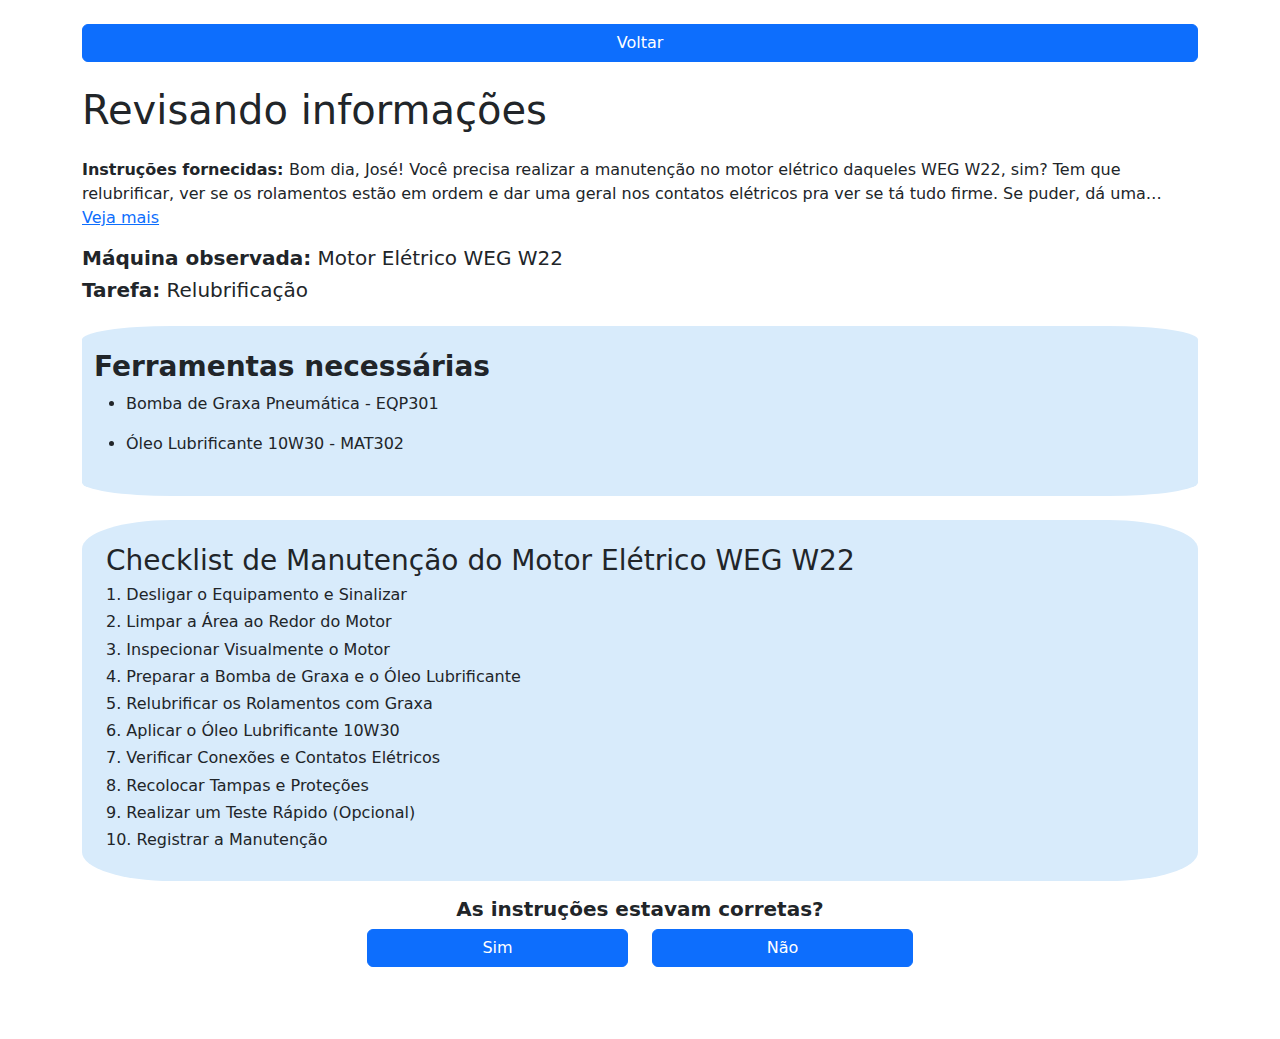
<file: html-nao-funcional/index2.html>
<!DOCTYPE html>
<html lang="pt-BR">
<head>
  <meta charset="UTF-8">
  <meta name="viewport" content="width=device-width, initial-scale=1.0">
  <title>Revisando Informações</title>
  <!-- Links do Bootstrap e Font Awesome -->
  <link href="https://cdnjs.cloudflare.com/ajax/libs/font-awesome/6.0.0-beta3/css/all.min.css" rel="stylesheet">
  <link href="https://cdn.jsdelivr.net/npm/bootstrap@5.3.0/dist/css/bootstrap.min.css" rel="stylesheet">
  <style>
    /* Estilos personalizados */
    .text-limited {
      display: -webkit-box;
      -webkit-line-clamp: 2;
      -webkit-box-orient: vertical;
      overflow: hidden;
      text-overflow: ellipsis;
    }
    .box {
      border-radius: 8%;
      background-color: #d8ebfb;
    }
    .accordion-header input[type="checkbox"] {
      margin-right: 10px;
    }
  </style>
</head>
<body>

<div class="container my-4">
  <a href="index.html"><button class="btn btn-primary w-100">Voltar</button></a>
  <h1 class="my-4">Revisando informações</h1>
  
  <!-- Instruções -->
  <p class="text-limited" style="margin-bottom: 0px;">
    <b>Instruções fornecidas: </b>Bom dia, José! Você precisa realizar a manutenção no motor elétrico daqueles WEG W22, sim? Tem que relubrificar, ver se os rolamentos estão em ordem e dar uma geral nos contatos elétricos pra ver se tá tudo firme. Se puder, dá uma checada também nos cabos, ver se não tem nada desgastado ou solto. Ah, e vê se consegue registrar tudo direitinho depois, só pra gente ter no histórico.<br>Qualquer dúvida, me chama, beleza? Valeu!
  </p>
  <a href="#" onclick="toggleExpand()" class="text-primary">
    <span id="toggleText">Veja mais</span>
  </a>
  <h5 class="mt-3"><b>Máquina observada:</b> Motor Elétrico WEG W22</h5>
  <h5><b>Tarefa:</b> Relubrificação</h5>

  <!-- Ferramentas Necessárias -->
  <div class="box container py-4 mt-4">
    <h3><b>Ferramentas necessárias</b></h3>
    <ul>
      <li><p>Bomba de Graxa Pneumática - EQP301</p></li>
      <li><p>Óleo Lubrificante 10W30 - MAT302</p></li>
    </ul>
  </div>

  <!-- Checklist de Manutenção -->
  <div class="container p-4 box mt-4">
    <h3>Checklist de Manutenção do Motor Elétrico WEG W22</h3>

    <!-- Tópico 1 -->
    <div class="accordion-item my-2">
      <h2 class="accordion-header" id="headingOne">
        <button class="accordion-button collapsed" type="button" data-bs-toggle="collapse" data-bs-target="#collapseOne" aria-expanded="false" aria-controls="collapseOne">
          1. Desligar o Equipamento e Sinalizar
        </button>
      </h2>
      <div id="collapseOne" class="accordion-collapse collapse" aria-labelledby="headingOne" data-bs-parent="#accordionExample">
        <div class="accordion-body">
          <input type="checkbox"> Certifique-se de que o motor está totalmente desligado e isolado de qualquer fonte de energia.<br>
          <input type="checkbox"> Coloque sinalização de “Manutenção em Andamento” para evitar que o motor seja religado acidentalmente.
        </div>
      </div>
    </div>

    <!-- Tópico 2 -->
    <div class="accordion-item my-2">
      <h2 class="accordion-header" id="headingTwo">
        <button class="accordion-button collapsed" type="button" data-bs-toggle="collapse" data-bs-target="#collapseTwo" aria-expanded="false" aria-controls="collapseTwo">
          2. Limpar a Área ao Redor do Motor
        </button>
      </h2>
      <div id="collapseTwo" class="accordion-collapse collapse" aria-labelledby="headingTwo" data-bs-parent="#accordionExample">
        <div class="accordion-body">
          <input type="checkbox"> Remova sujeira, poeira e resíduos ao redor do motor para garantir um ambiente limpo durante a manutenção.
        </div>
      </div>
    </div>

    <!-- Tópico 3 -->
    <div class="accordion-item my-2">
      <h2 class="accordion-header" id="headingThree">
        <button class="accordion-button collapsed" type="button" data-bs-toggle="collapse" data-bs-target="#collapseThree" aria-expanded="false" aria-controls="collapseThree">
          3. Inspecionar Visualmente o Motor
        </button>
      </h2>
      <div id="collapseThree" class="accordion-collapse collapse" aria-labelledby="headingThree" data-bs-parent="#accordionExample">
        <div class="accordion-body">
          <input type="checkbox"> Verifique o estado dos rolamentos, cabos, conexões elétricas e o estado geral do motor.<br>
          <input type="checkbox"> Veja se há sinais de desgaste, rachaduras, vazamentos ou cabos soltos.
        </div>
      </div>
    </div>

    <!-- Tópico 4 -->
    <div class="accordion-item my-2">
      <h2 class="accordion-header" id="headingFour">
        <button class="accordion-button collapsed" type="button" data-bs-toggle="collapse" data-bs-target="#collapseFour" aria-expanded="false" aria-controls="collapseFour">
          4. Preparar a Bomba de Graxa e o Óleo Lubrificante
        </button>
      </h2>
      <div id="collapseFour" class="accordion-collapse collapse" aria-labelledby="headingFour" data-bs-parent="#accordionExample">
        <div class="accordion-body">
          <input type="checkbox"> Certifique-se de que a bomba de graxa pneumática está em boas condições e carregada.<br>
          <input type="checkbox"> Tenha à mão o óleo lubrificante 10W30 para uso nas partes recomendadas do motor.
        </div>
      </div>
    </div>

    <!-- Tópico 5 -->
    <div class="accordion-item my-2">
      <h2 class="accordion-header" id="headingFive">
        <button class="accordion-button collapsed" type="button" data-bs-toggle="collapse" data-bs-target="#collapseFive" aria-expanded="false" aria-controls="collapseFive">
          5. Relubrificar os Rolamentos com Graxa
        </button>
      </h2>
      <div id="collapseFive" class="accordion-collapse collapse" aria-labelledby="headingFive" data-bs-parent="#accordionExample">
        <div class="accordion-body">
          <input type="checkbox"> Conecte a bomba de graxa pneumática ao ponto de lubrificação dos rolamentos.<br>
          <input type="checkbox"> Aplique a graxa até que uma pequena quantidade comece a sair do ponto de alívio.<br>
          <input type="checkbox"> Limpe qualquer excesso de graxa ao redor do ponto de lubrificação.
        </div>
      </div>
    </div>

    <!-- Tópico 6 -->
    <div class="accordion-item my-2">
      <h2 class="accordion-header" id="headingSix">
        <button class="accordion-button collapsed" type="button" data-bs-toggle="collapse" data-bs-target="#collapseSix" aria-expanded="false" aria-controls="collapseSix">
          6. Aplicar o Óleo Lubrificante 10W30
        </button>
      </h2>
      <div id="collapseSix" class="accordion-collapse collapse" aria-labelledby="headingSix" data-bs-parent="#accordionExample">
        <div class="accordion-body">
          <input type="checkbox"> Aplique o óleo lubrificante 10W30 nas áreas especificadas para esse tipo de lubrificação.<br>
          <input type="checkbox"> Certifique-se de que o óleo está bem distribuído e que não há excesso que possa escorrer para partes indesejadas.
        </div>
      </div>
    </div>

    <!-- Tópico 7 -->
    <div class="accordion-item my-2">
      <h2 class="accordion-header" id="headingSeven">
        <button class="accordion-button collapsed" type="button" data-bs-toggle="collapse" data-bs-target="#collapseSeven" aria-expanded="false" aria-controls="collapseSeven">
          7. Verificar Conexões e Contatos Elétricos
        </button>
      </h2>
      <div id="collapseSeven" class="accordion-collapse collapse" aria-labelledby="headingSeven" data-bs-parent="#accordionExample">
        <div class="accordion-body">
          <input type="checkbox"> Verifique se todas as conexões elétricas estão firmes e seguras.<br>
          <input type="checkbox"> Aperte parafusos e verifique terminais para garantir boa condução elétrica.
        </div>
      </div>
    </div>

    <!-- Tópico 8 -->
    <div class="accordion-item my-2">
      <h2 class="accordion-header" id="headingEight">
        <button class="accordion-button collapsed" type="button" data-bs-toggle="collapse" data-bs-target="#collapseEight" aria-expanded="false" aria-controls="collapseEight">
          8. Recolocar Tampas e Proteções
        </button>
      </h2>
      <div id="collapseEight" class="accordion-collapse collapse" aria-labelledby="headingEight" data-bs-parent="#accordionExample">
        <div class="accordion-body">
          <input type="checkbox"> Recoloque as tampas de proteção do motor e limpe qualquer resíduo de graxa ou óleo.
        </div>
      </div>
    </div>

    <!-- Tópico 9 -->
    <div class="accordion-item my-2">
      <h2 class="accordion-header" id="headingNine">
        <button class="accordion-button collapsed" type="button" data-bs-toggle="collapse" data-bs-target="#collapseNine" aria-expanded="false" aria-controls="collapseNine">
          9. Realizar um Teste Rápido (Opcional)
        </button>
      </h2>
      <div id="collapseNine" class="accordion-collapse collapse" aria-labelledby="headingNine" data-bs-parent="#accordionExample">
        <div class="accordion-body">
          <input type="checkbox"> Após religar o motor, faça um breve teste para garantir que está funcionando corretamente.
        </div>
      </div>
    </div>

    <!-- Tópico 10 -->
    <div class="accordion-item my-2">
      <h2 class="accordion-header" id="headingTen">
        <button class="accordion-button collapsed" type="button" data-bs-toggle="collapse" data-bs-target="#collapseTen" aria-expanded="false" aria-controls="collapseTen">
          10. Registrar a Manutenção
        </button>
      </h2>
      <div id="collapseTen" class="accordion-collapse collapse" aria-labelledby="headingTen" data-bs-parent="#accordionExample">
        <div class="accordion-body">
          <input type="checkbox"> Anote no histórico de manutenção o que foi feito, incluindo a data, materiais usados e observações.
        </div>
      </div>
    </div>
  </div>

  <!-- Seção de Confirmação -->
  <h5 class="mt-3 text-center"><b>As instruções estavam corretas?</b></h5>
  <div class="row">
    <div class="col-3"></div>
    <div class="col-3"><a href="index.html"><button class="btn btn-primary w-100">Sim</button></a></div>
    <div class="col-3"><button class="btn btn-primary w-100">Não</button></div>
    <div class="col-3"></div>
  </div>
  <br><br>
</div>

<!-- JavaScript -->
<script>
  // Lógica para expandir/recolher texto
  let expanded = false;
  function toggleExpand() {
    expanded = !expanded;
    const toggleText = document.getElementById('toggleText');
    toggleText.innerText = expanded ? 'Veja menos' : 'Veja mais';
    const instructions = document.querySelector('.text-limited');
    instructions.style.webkitLineClamp = expanded ? 'unset' : '2';
  }
</script>

<!-- Bootstrap JS para o funcionamento do accordion -->
<script src="https://cdn.jsdelivr.net/npm/bootstrap@5.3.0/dist/js/bootstrap.bundle.min.js"></script>
</body>
</html>
</file>
